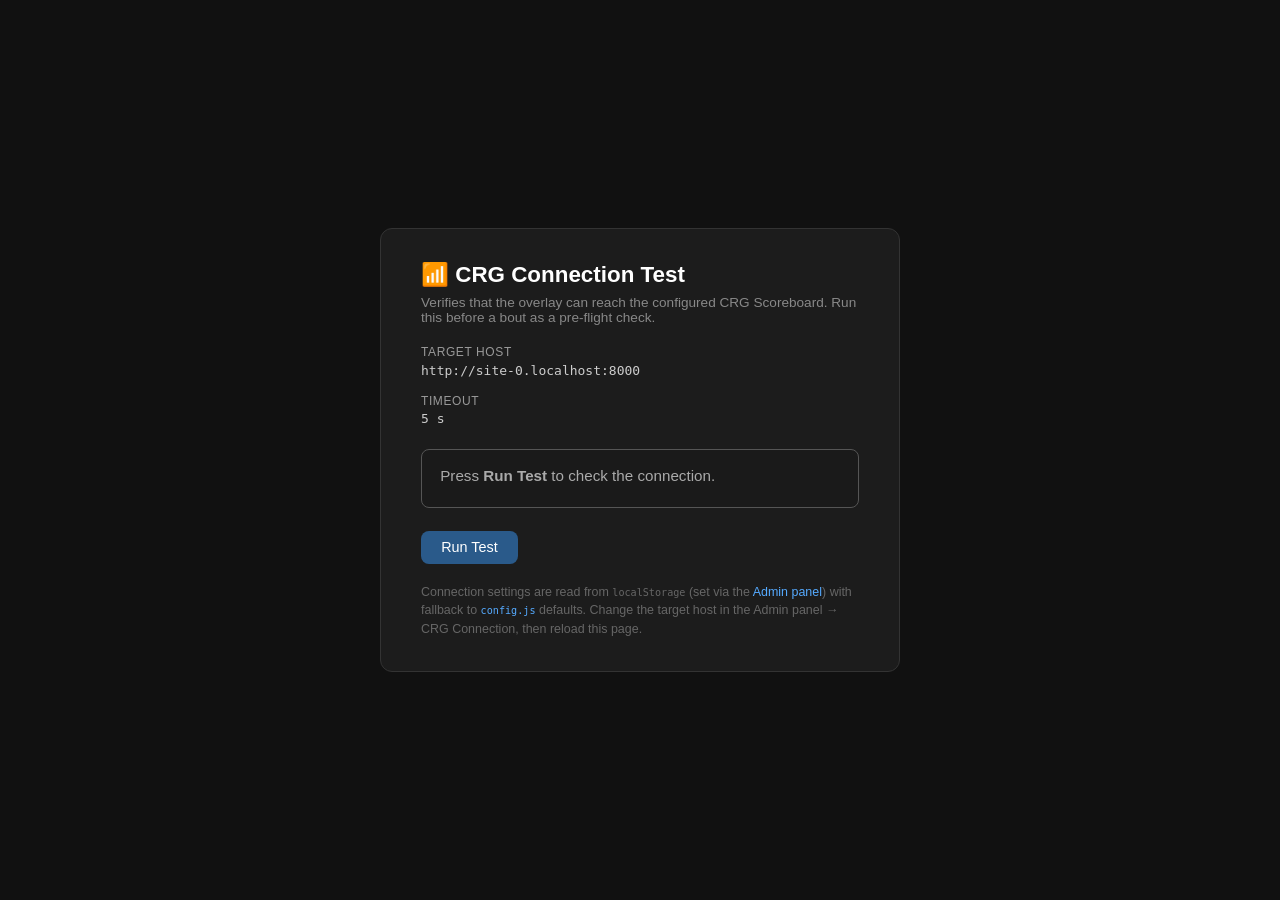
<file: test-connection.html>
<!DOCTYPE html>
<!--
  TMSB Overlay
  Copyright (C) 2026 Haley "Thin Mint" Stelly

  This file is an original work (not derived from CRG Scoreboard).

  This program is free software: you can redistribute it and/or modify
  it under the terms of the GNU General Public License as published by
  the Free Software Foundation, either version 3 of the License, or
  (at your option) any later version.

  See LICENSE and NOTICE for full details.
-->
<html>
  <head>
    <title>CRG Connection Test | TMSB Overlay</title>
    <script src="config.js"></script>
    <style>
      * { box-sizing: border-box; margin: 0; padding: 0; }

      body {
        background: #111;
        color: #eee;
        font-family: 'Segoe UI', Arial, sans-serif;
        display: flex;
        align-items: center;
        justify-content: center;
        min-height: 100vh;
        padding: 2em;
      }

      .card {
        background: #1c1c1c;
        border: 1px solid #333;
        border-radius: 12px;
        padding: 2em 2.5em;
        max-width: 520px;
        width: 100%;
      }

      h1 { font-size: 1.4em; margin-bottom: .3em; color: #fff; }
      .subtitle { font-size: .85em; color: #888; margin-bottom: 1.5em; }

      .field { margin-bottom: 1em; }
      label { display: block; font-size: .75em; color: #999; margin-bottom: .3em; text-transform: uppercase; letter-spacing: .05em; }
      .value { font-size: 1em; color: #ccc; font-family: monospace; }

      .result {
        margin: 1.5em 0;
        padding: 1em 1.2em;
        border-radius: 8px;
        border: 1px solid #333;
        font-size: .95em;
        line-height: 1.5;
        min-height: 3.2em;
      }
      .result.pending  { border-color: #555;  color: #aaa;  background: #1a1a1a; }
      .result.success  { border-color: #3a7;  color: #5d5;  background: #0d2018; }
      .result.warning  { border-color: #a80;  color: #fa0;  background: #1e1800; }
      .result.error    { border-color: #833;  color: #f88;  background: #1e0d0d; }

      .timing { font-size: .8em; color: #777; margin-top: .3em; }

      button {
        background: #2a5a8a;
        color: #fff;
        border: none;
        border-radius: 8px;
        padding: .6em 1.4em;
        font-size: .9em;
        cursor: pointer;
        transition: background .2s;
      }
      button:hover { background: #3a7abf; }
      button:disabled { background: #444; cursor: default; }

      .config-note {
        margin-top: 1.5em;
        font-size: .78em;
        color: #666;
        line-height: 1.5;
      }
      .config-note a { color: #5af; text-decoration: none; }
      .config-note a:hover { text-decoration: underline; }
    </style>
  </head>
  <body>
    <div class="card">
      <h1>&#128246; CRG Connection Test</h1>
      <p class="subtitle">Verifies that the overlay can reach the configured CRG Scoreboard. Run this before a bout as a pre-flight check.</p>

      <div class="field">
        <label>Target host</label>
        <div class="value" id="target-display">—</div>
      </div>
      <div class="field">
        <label>Timeout</label>
        <div class="value" id="timeout-display">—</div>
      </div>

      <div class="result pending" id="result">
        <span id="result-text">Press <strong>Run Test</strong> to check the connection.</span>
        <div class="timing" id="result-timing"></div>
      </div>

      <button id="run-btn" onclick="runTest()">Run Test</button>

      <p class="config-note">
        Connection settings are read from <code>localStorage</code> (set via the
        <a href="admin/index.html">Admin panel</a>) with fallback to
        <a href="config.js"><code>config.js</code></a> defaults.
        Change the target host in the Admin panel &rarr; CRG Connection, then
        reload this page.
      </p>
    </div>

    <script>
      /* ── Read configuration (same priority order as loader.js) ─────────── */
      // Seed localStorage from URL params first so the waterfall below picks them up.
      try {
        if (typeof URLSearchParams !== 'undefined' && window.location.search) {
          var _up = new URLSearchParams(window.location.search);
          if (_up.get('crg_ip'))      { localStorage.setItem('tmsb_crg_ip',      _up.get('crg_ip'));      }
          if (_up.get('crg_port'))    { localStorage.setItem('tmsb_crg_port',    _up.get('crg_port'));    }
          if (_up.get('crg_timeout')) { localStorage.setItem('tmsb_crg_timeout', _up.get('crg_timeout')); }
        }
      } catch (e) {}
      var cfg     = window.TMSB_CONFIG || {};
      var ip      = localStorage.getItem('tmsb_crg_ip')      || cfg.CRG_IP      || window.location.hostname;
      var port    = localStorage.getItem('tmsb_crg_port')    || cfg.CRG_PORT    || window.location.port || '8000';
      var timeout = parseInt(localStorage.getItem('tmsb_crg_timeout') || cfg.TIMEOUT_MS || 5000, 10);
      var base    = 'http://' + ip + ':' + port;

      document.getElementById('target-display').textContent  = base;
      document.getElementById('timeout-display').textContent = Math.round(timeout / 1000) + ' s';

      /* ── Connection test ─────────────────────────────────────────────────
         Uses fetch() in no-cors mode so CORS headers on the CRG server do
         not matter — we only need to know if the server responded at all.
         The returned response will be "opaque" (body unreadable), but a
         resolved promise means the host is up and serving.
      ──────────────────────────────────────────────────────────────────── */
      function runTest() {
        var btn = document.getElementById('run-btn');
        btn.disabled = true;

        setResult('pending', '&#9679; Testing connection to ' + base + '&hellip;', '');

        var controller = new AbortController();
        var timer = setTimeout(function () { controller.abort(); }, timeout);
        var start = Date.now();

        // Probe the CRG index page — a lightweight, always-present resource.
        fetch(base + '/index.html?_=' + Date.now(), {
          mode: 'no-cors',
          cache: 'no-store',
          signal: controller.signal
        })
        .then(function () {
          clearTimeout(timer);
          var ms = Date.now() - start;
          setResult(
            'success',
            '&#10003; CRG Scoreboard is reachable at ' + base,
            'Responded in ' + ms + ' ms'
          );
        })
        .catch(function (err) {
          clearTimeout(timer);
          var ms = Date.now() - start;
          if (err.name === 'AbortError') {
            setResult(
              'error',
              '&#10007; Timed out after ' + Math.round(timeout / 1000) + ' s',
              'The host at ' + base + ' did not respond. ' +
              'Check the IP address, port, and that the machine is reachable on the network.'
            );
          } else {
            setResult(
              'error',
              '&#10007; Connection refused',
              'The host at ' + base + ' is reachable but refused the connection. ' +
              'CRG Scoreboard may not be running, or the port may be wrong.'
            );
          }
        })
        .finally(function () {
          btn.disabled = false;
        });
      }

      function setResult(type, html, timing) {
        var el = document.getElementById('result');
        el.className = 'result ' + type;
        document.getElementById('result-text').innerHTML   = html;
        document.getElementById('result-timing').textContent = timing || '';
      }
    </script>
  </body>
</html>
</file>
